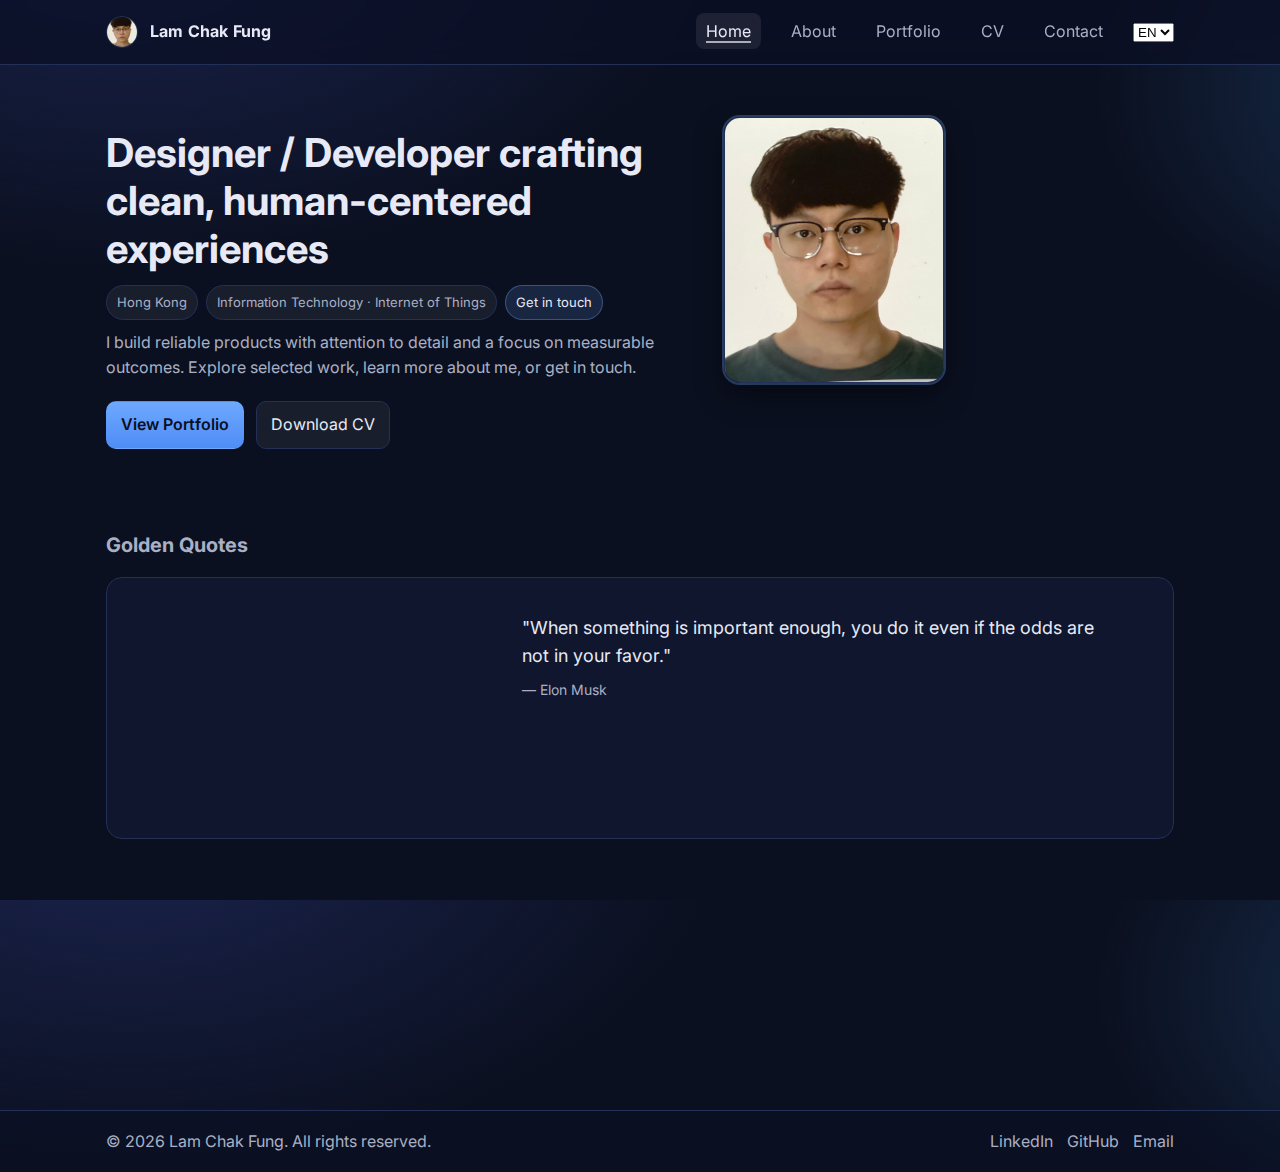
<file: index.html>
<!DOCTYPE html>
<html lang="en">
<head>
    <meta charset="utf-8">
    <meta name="viewport" content="width=device-width, initial-scale=1">
    <meta name="description" content="Professional personal website of Lam Chak Fung – portfolio, CV, and contact.">
    <title>Lam Chak Fung · Portfolio</title>
    <link rel="preconnect" href="https://fonts.googleapis.com">
    <link rel="preconnect" href="https://fonts.gstatic.com" crossorigin>
    <link href="https://fonts.googleapis.com/css2?family=Inter:wght@400;500;600;700&display=swap" rel="stylesheet">
    <link rel="stylesheet" href="css/styles.css">
</head>
<body>
    <header class="site-header">
        <div class="container header-inner">
            <a class="brand" href="index.html" aria-label="Home">
                <img src="images/Icon.jpeg" alt="Profile photo" class="brand-avatar" onerror="this.style.display='none'">
                <span class="brand-name">Lam Chak Fung</span>
            </a>
            <button class="nav-toggle" aria-expanded="false" aria-controls="site-nav" aria-label="Toggle navigation">
                <span class="nav-toggle-bar"></span>
                <span class="nav-toggle-bar"></span>
                <span class="nav-toggle-bar"></span>
            </button>
            <nav id="site-nav" class="site-nav" aria-label="Primary">
                <ul>
                    <li><a class="active" href="index.html" data-i18n="nav.home">Home</a></li>
                    <li><a href="about.html" data-i18n="nav.about">About</a></li>
                    <li><a href="portfolio.html" data-i18n="nav.portfolio">Portfolio</a></li>
                    <li><a href="cv.html" data-i18n="nav.cv">CV</a></li>
                    <li><a href="contact.html" data-i18n="nav.contact">Contact</a></li>
                    <li>
                        <select id="lang-switch" aria-label="Language">
                            <option value="en">EN</option>
                            <option value="zh-Hant">繁</option>
                        </select>
                    </li>
                </ul>
            </nav>
        </div>
    </header>

    <main>
        <section class="hero">
            <div class="container hero-inner">
                <div class="hero-copy">
                    <h1 data-i18n="home.hero_title">Designer / Developer crafting clean, human-centered experiences</h1>
                    <div class="hero-meta">
                        <span class="pill">Hong Kong</span>
                        <span class="pill">Information Technology · Internet of Things</span>
                        <a class="pill link" href="mailto:lamchakfung01@gmail.com">Get in touch</a>
                    </div>
                    <p data-i18n="home.hero_sub">I build reliable products with attention to detail and a focus on measurable outcomes. Explore selected work, learn more about me, or get in touch.</p>
                    <div class="hero-actions">
                        <a class="btn primary" href="portfolio.html" data-i18n="home.view_portfolio">View Portfolio</a>
                        <a class="btn" href="cv.html" data-i18n="home.download_cv">Download CV</a>
                    </div>
                </div>
                <div class="hero-media">
                    <img class="avatar-elevated" src="images/Icon.jpeg" alt="Portrait of Lam Chak Fung" onerror="this.src=''; this.alt=''; this.style.background='#e5e7eb'; this.style.height='240px'; this.style.borderRadius='16px';">
                </div>
            </div>
        </section>

        <section class="quotes">
            <div class="container">
                <h2 class="section-title" data-i18n="home.quotes">Golden Quotes</h2>
                <div class="quote-card reveal" data-animate="zoom">
                    <div id="quote-img" class="quote-img" aria-hidden="true"></div>
                    <figure class="quote-body">
                        <blockquote id="quote-text">"Simplicity is the soul of efficiency."</blockquote>
                        <figcaption id="quote-author">— Austin Freeman</figcaption>
                    </figure>
                </div>
            </div>
        </section>

        <section class="highlights">
            <div class="container">
                <h2 class="section-title" data-i18n="home.highlights">Highlights</h2>
                <div class="cards">
                    <article class="card">
                        <h3 data-i18n="home.card1_t">Performance-minded</h3>
                        <p data-i18n="home.card1_d">Optimizing for speed and accessibility to reach everyone, everywhere.</p>
                    </article>
                    <article class="card">
                        <h3 data-i18n="home.card2_t">End-to-end delivery</h3>
                        <p data-i18n="home.card2_d">From discovery and prototyping to deployment and iteration.</p>
                    </article>
                    <article class="card">
                        <h3 data-i18n="home.card3_t">Collaborative</h3>
                        <p data-i18n="home.card3_d">Clear communication and pragmatic solutions that align with business goals.</p>
                    </article>
                </div>
            </div>
        </section>
    </main>

    <footer class="site-footer">
        <div class="container footer-inner">
            <p>© <span id="year"></span> Lam Chak Fung. <span data-i18n="footer.rights">All rights reserved.</span></p>
            <div class="social">
                <a href="#" aria-label="LinkedIn" data-i18n="footer.linkedin">LinkedIn</a>
                <a href="#" aria-label="GitHub" data-i18n="footer.github">GitHub</a>
                <a href="mailto:lamchakfung01@gmail.com" aria-label="Email" data-i18n="footer.email">Email</a>
            </div>
        </div>
    </footer>

    <script src="js/scripts.js" defer></script>
</body>
</html>
</file>
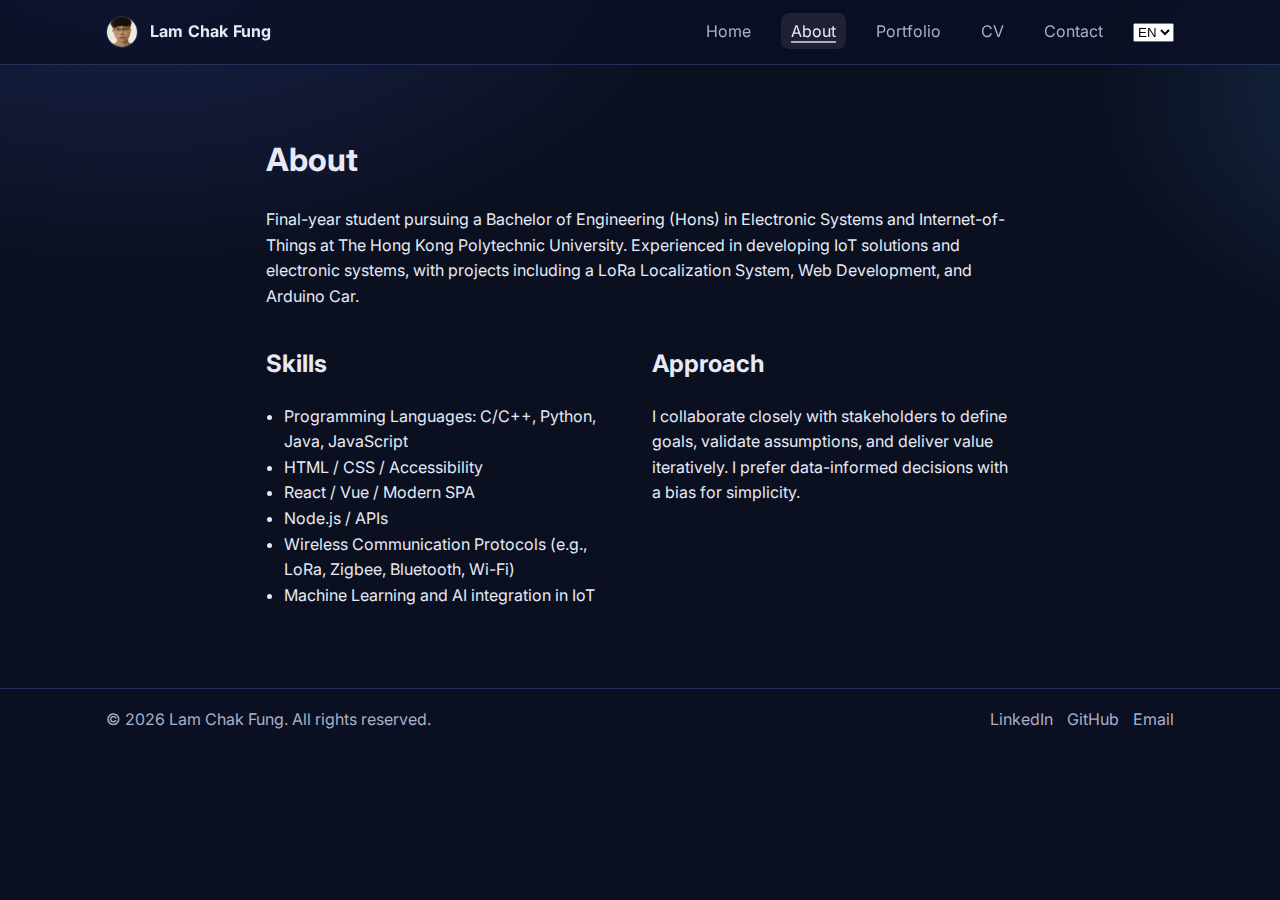
<file: about.html>
<!DOCTYPE html>
<html lang="en">
<head>
    <meta charset="utf-8">
    <meta name="viewport" content="width=device-width, initial-scale=1">
    <meta name="description" content="About Lam Chak Fung – background, skills, and approach.">
    <title>About · Lam Chak Fung</title>
    <link rel="preconnect" href="https://fonts.googleapis.com">
    <link rel="preconnect" href="https://fonts.gstatic.com" crossorigin>
    <link href="https://fonts.googleapis.com/css2?family=Inter:wght@400;500;600;700&display=swap" rel="stylesheet">
    <link rel="stylesheet" href="css/styles.css">
</head>
<body>
    <header class="site-header">
        <div class="container header-inner">
            <a class="brand" href="index.html" aria-label="Home">
                <img src="images/Icon.jpeg" alt="Profile photo" class="brand-avatar" onerror="this.style.display='none'">
                <span class="brand-name">Lam Chak Fung</span>
            </a>
            <button class="nav-toggle" aria-expanded="false" aria-controls="site-nav" aria-label="Toggle navigation">
                <span class="nav-toggle-bar"></span>
                <span class="nav-toggle-bar"></span>
                <span class="nav-toggle-bar"></span>
            </button>
            <nav id="site-nav" class="site-nav" aria-label="Primary">
                <ul>
                    <li><a href="index.html" data-i18n="nav.home">Home</a></li>
                    <li><a class="active" href="about.html" data-i18n="nav.about">About</a></li>
                    <li><a href="portfolio.html" data-i18n="nav.portfolio">Portfolio</a></li>
                    <li><a href="cv.html" data-i18n="nav.cv">CV</a></li>
                    <li><a href="contact.html" data-i18n="nav.contact">Contact</a></li>
                    <li>
                        <select id="lang-switch" aria-label="Language">
                            <option value="en">EN</option>
                            <option value="zh-Hant">繁</option>
                        </select>
                    </li>
                </ul>
            </nav>
        </div>
    </header>

    <main class="page">
        <section class="container narrow">
            <h1 data-i18n="about.title">About</h1>
            <p data-i18n="about.summary">Final-year student pursuing a Bachelor of Engineering (Hons) in Electronic Systems and Internet-of-Things at The Hong Kong Polytechnic University. Experienced in developing IoT solutions and electronic systems, with projects including a LoRa Localization System, Web Development, and Arduino Car.</p>
            <div class="split">
                <div>
                    <h2 data-i18n="about.skills">Skills</h2>
                    <ul class="checklist">
                        <li>Programming Languages: C/C++, Python, Java, JavaScript</li>
                        <li>HTML / CSS / Accessibility</li>
                        <li>React / Vue / Modern SPA</li>
                        <li>Node.js / APIs</li>
                        <li>Wireless Communication Protocols (e.g., LoRa, Zigbee, Bluetooth, Wi-Fi)</li>
                        <li>Machine Learning and AI integration in IoT</li>
                    </ul>
                </div>
                <div>
                    <h2 data-i18n="about.approach">Approach</h2>
                    <p data-i18n="about.approach_d">I collaborate closely with stakeholders to define goals, validate assumptions, and deliver value iteratively. I prefer data-informed decisions with a bias for simplicity.</p>
                </div>
            </div>
        </section>
    </main>

    <footer class="site-footer">
        <div class="container footer-inner">
            <p>© <span id="year"></span> Lam Chak Fung. All rights reserved.</p>
            <div class="social">
                <a href="#" aria-label="LinkedIn">LinkedIn</a>
                <a href="#" aria-label="GitHub">GitHub</a>
                <a href="mailto:lamchakfung01@gmail.com" aria-label="Email">Email</a>
            </div>
        </div>
    </footer>

    <script src="js/scripts.js" defer></script>
</body>
</html>
</file>
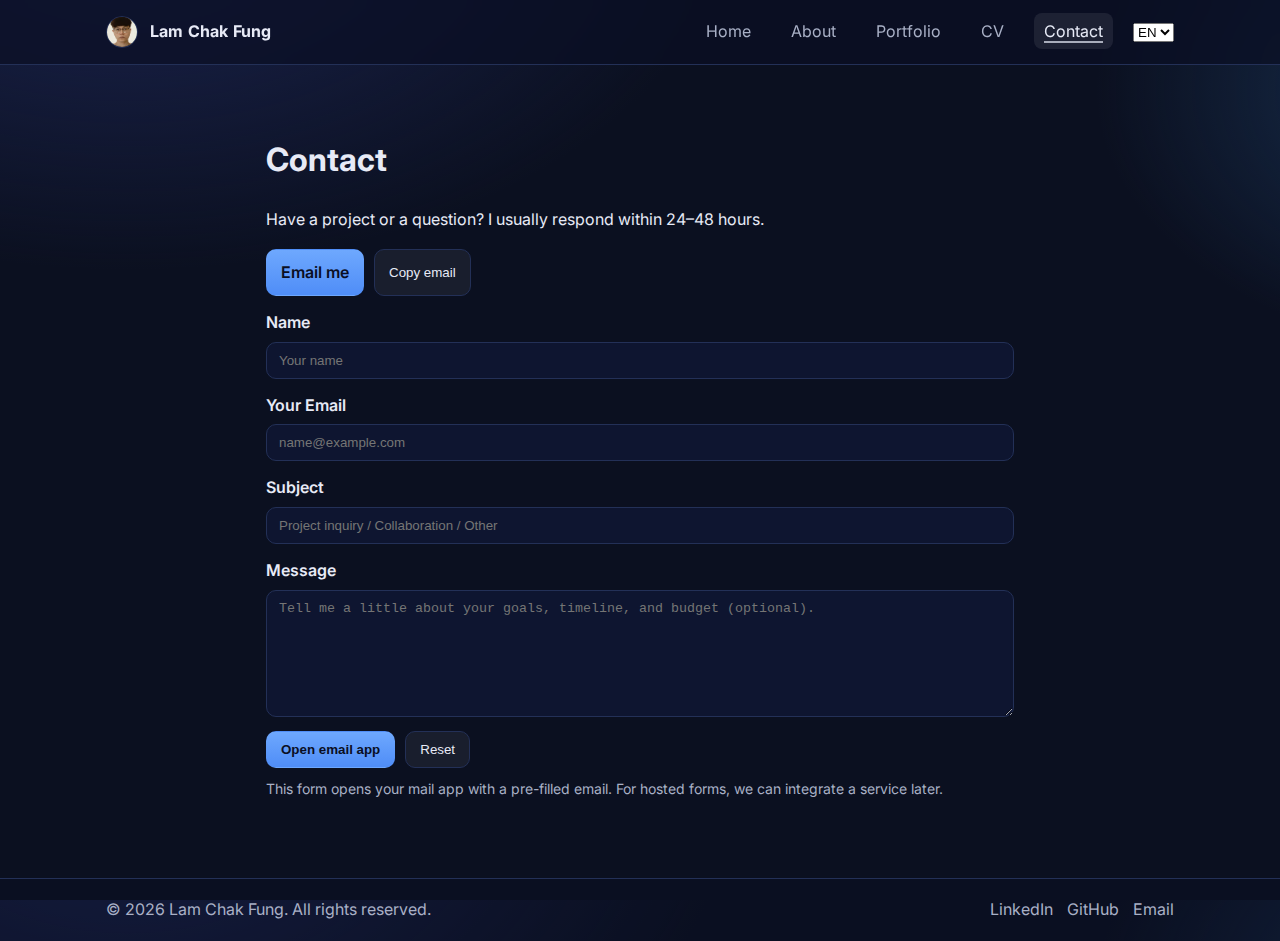
<file: contact.html>
<!DOCTYPE html>
<html lang="en">
<head>
    <meta charset="utf-8">
    <meta name="viewport" content="width=device-width, initial-scale=1">
    <meta name="description" content="Contact Lam Chak Fung – send a message.">
    <title>Contact · Lam Chak Fung</title>
    <link rel="preconnect" href="https://fonts.googleapis.com">
    <link rel="preconnect" href="https://fonts.gstatic.com" crossorigin>
    <link href="https://fonts.googleapis.com/css2?family=Inter:wght@400;500;600;700&display=swap" rel="stylesheet">
    <link rel="stylesheet" href="css/styles.css">
</head>
<body>
    <header class="site-header">
        <div class="container header-inner">
            <a class="brand" href="index.html" aria-label="Home">
                <img src="images/Icon.jpeg" alt="Profile photo" class="brand-avatar" onerror="this.style.display='none'">
                <span class="brand-name">Lam Chak Fung</span>
            </a>
            <button class="nav-toggle" aria-expanded="false" aria-controls="site-nav" aria-label="Toggle navigation">
                <span class="nav-toggle-bar"></span>
                <span class="nav-toggle-bar"></span>
                <span class="nav-toggle-bar"></span>
            </button>
            <nav id="site-nav" class="site-nav" aria-label="Primary">
                <ul>
                    <li><a href="index.html" data-i18n="nav.home">Home</a></li>
                    <li><a href="about.html" data-i18n="nav.about">About</a></li>
                    <li><a href="portfolio.html" data-i18n="nav.portfolio">Portfolio</a></li>
                    <li><a href="cv.html" data-i18n="nav.cv">CV</a></li>
                    <li><a class="active" href="contact.html" data-i18n="nav.contact">Contact</a></li>
                    <li>
                        <select id="lang-switch" aria-label="Language">
                            <option value="en">EN</option>
                            <option value="zh-Hant">繁</option>
                        </select>
                    </li>
                </ul>
            </nav>
        </div>
    </header>

    <main class="page">
        <section class="container narrow">
            <h1 data-i18n="contact.title">Contact</h1>
            <p data-i18n="contact.intro">Have a project or a question? I usually respond within 24–48 hours.</p>
            <div class="contact-actions">
                <a class="btn primary" href="mailto:lamchakfung01@gmail.com" aria-label="Email Lam Chak Fung" data-i18n="contact.email_me">Email me</a>
                <button class="btn" type="button" id="copy-email" data-email="lamchakfung01@gmail.com" data-i18n="contact.copy_email">Copy email</button>
            </div>

            <form id="contact-form" class="contact-form" aria-label="Email form">
                <div class="form-row">
                    <label for="name" data-i18n="contact.name">Name</label>
                    <input id="name" name="name" type="text" autocomplete="name" placeholder="Your name" required>
                </div>
                <div class="form-row">
                    <label for="fromEmail" data-i18n="contact.your_email">Your Email</label>
                    <input id="fromEmail" name="fromEmail" type="email" autocomplete="email" placeholder="name@example.com" required>
                </div>
                <div class="form-row">
                    <label for="subject" data-i18n="contact.subject">Subject</label>
                    <input id="subject" name="subject" type="text" placeholder="Project inquiry / Collaboration / Other" required>
                </div>
                <div class="form-row">
                    <label for="message" data-i18n="contact.message">Message</label>
                    <textarea id="message" name="message" rows="7" placeholder="Tell me a little about your goals, timeline, and budget (optional)." required></textarea>
                </div>
                <div class="form-actions">
                    <button class="btn primary" type="submit" data-i18n="contact.open_email_app">Open email app</button>
                    <button class="btn" type="reset" data-i18n="contact.reset">Reset</button>
                </div>
                <p class="form-note" data-i18n="contact.note">This form opens your mail app with a pre-filled email. For hosted forms, we can integrate a service later.</p>
            </form>

            <div id="toast" class="toast" role="status" aria-live="polite" hidden>Email copied</div>
        </section>
    </main>

    <footer class="site-footer">
        <div class="container footer-inner">
            <p>© <span id="year"></span> Lam Chak Fung. All rights reserved.</p>
            <div class="social">
                <a href="#" aria-label="LinkedIn">LinkedIn</a>
                <a href="#" aria-label="GitHub">GitHub</a>
                <a href="mailto:lamchakfung01@gmail.com" aria-label="Email">Email</a>
            </div>
        </div>
    </footer>

    <script src="js/scripts.js" defer></script>
</body>
</html>
</file>
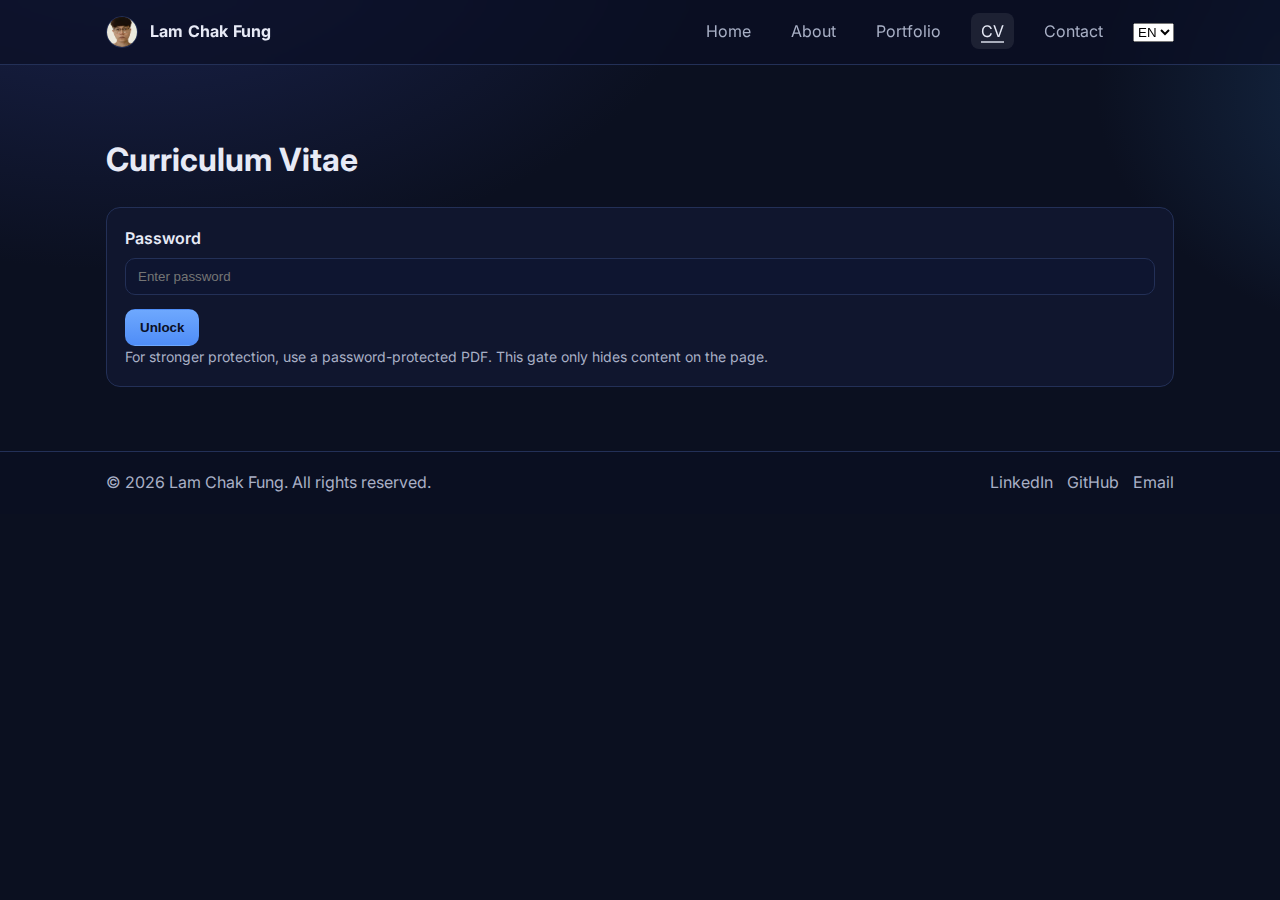
<file: cv.html>
<!DOCTYPE html>
<html lang="en">
<head>
    <meta charset="utf-8">
    <meta name="viewport" content="width=device-width, initial-scale=1">
    <meta name="description" content="CV / Resume of Lam Chak Fung.">
    <title>CV · Lam Chak Fung</title>
    <link rel="preconnect" href="https://fonts.googleapis.com">
    <link rel="preconnect" href="https://fonts.gstatic.com" crossorigin>
    <link href="https://fonts.googleapis.com/css2?family=Inter:wght@400;500;600;700&display=swap" rel="stylesheet">
    <link rel="stylesheet" href="css/styles.css">
</head>
<body>
    <header class="site-header">
        <div class="container header-inner">
            <a class="brand" href="index.html" aria-label="Home">
                <img src="images/Icon.jpeg" alt="Profile photo" class="brand-avatar" onerror="this.style.display='none'">
                <span class="brand-name">Lam Chak Fung</span>
            </a>
            <button class="nav-toggle" aria-expanded="false" aria-controls="site-nav" aria-label="Toggle navigation">
                <span class="nav-toggle-bar"></span>
                <span class="nav-toggle-bar"></span>
                <span class="nav-toggle-bar"></span>
            </button>
            <nav id="site-nav" class="site-nav" aria-label="Primary">
                <ul>
                    <li><a href="index.html" data-i18n="nav.home">Home</a></li>
                    <li><a href="about.html" data-i18n="nav.about">About</a></li>
                    <li><a href="portfolio.html" data-i18n="nav.portfolio">Portfolio</a></li>
                    <li><a class="active" href="cv.html" data-i18n="nav.cv">CV</a></li>
                    <li><a href="contact.html" data-i18n="nav.contact">Contact</a></li>
                    <li>
                        <select id="lang-switch" aria-label="Language">
                            <option value="en">EN</option>
                            <option value="zh-Hant">繁</option>
                        </select>
                    </li>
                </ul>
            </nav>
        </div>
    </header>

    <main class="page">
        <section class="container">
            <h1 data-i18n="cv.title">Curriculum Vitae</h1>

            <section id="cv-lock" class="card" data-pass="LamCV">
                <div class="form-row">
                    <label for="cv-pass">Password</label>
                    <input id="cv-pass" type="password" placeholder="Enter password">
                </div>
                <div class="form-actions">
                    <button id="cv-unlock" class="btn primary" type="button">Unlock</button>
                </div>
                <p class="form-note">For stronger protection, use a password-protected PDF. This gate only hides content on the page.</p>
            </section>

            <div id="cv-content" hidden>
                <div class="cv-actions">
                    <a class="btn primary" href="assets/Lam%20Chak%20Fung%27s%20CV.pdf" target="_blank" rel="noopener">Open PDF</a>
                    <a class="btn" download href="assets/Lam%20Chak%20Fung%27s%20CV.pdf">Download</a>
                </div>
                <div class="embed-wrapper">
                    <iframe title="Resume PDF" src="assets/Lam%20Chak%20Fung%27s%20CV.pdf" loading="lazy"></iframe>
                    <p class="embed-fallback">If the PDF does not load, use the buttons above to open or download it.</p>
                </div>
            </div>
        </section>
    </main>

    <footer class="site-footer">
        <div class="container footer-inner">
            <p>© <span id="year"></span> Lam Chak Fung. All rights reserved.</p>
            <div class="social">
                <a href="#" aria-label="LinkedIn">LinkedIn</a>
                <a href="#" aria-label="GitHub">GitHub</a>
                <a href="mailto:lamchakfung01@gmail.com" aria-label="Email">Email</a>
            </div>
        </div>
    </footer>

    <script src="js/scripts.js" defer></script>
</body>
</html>
</file>
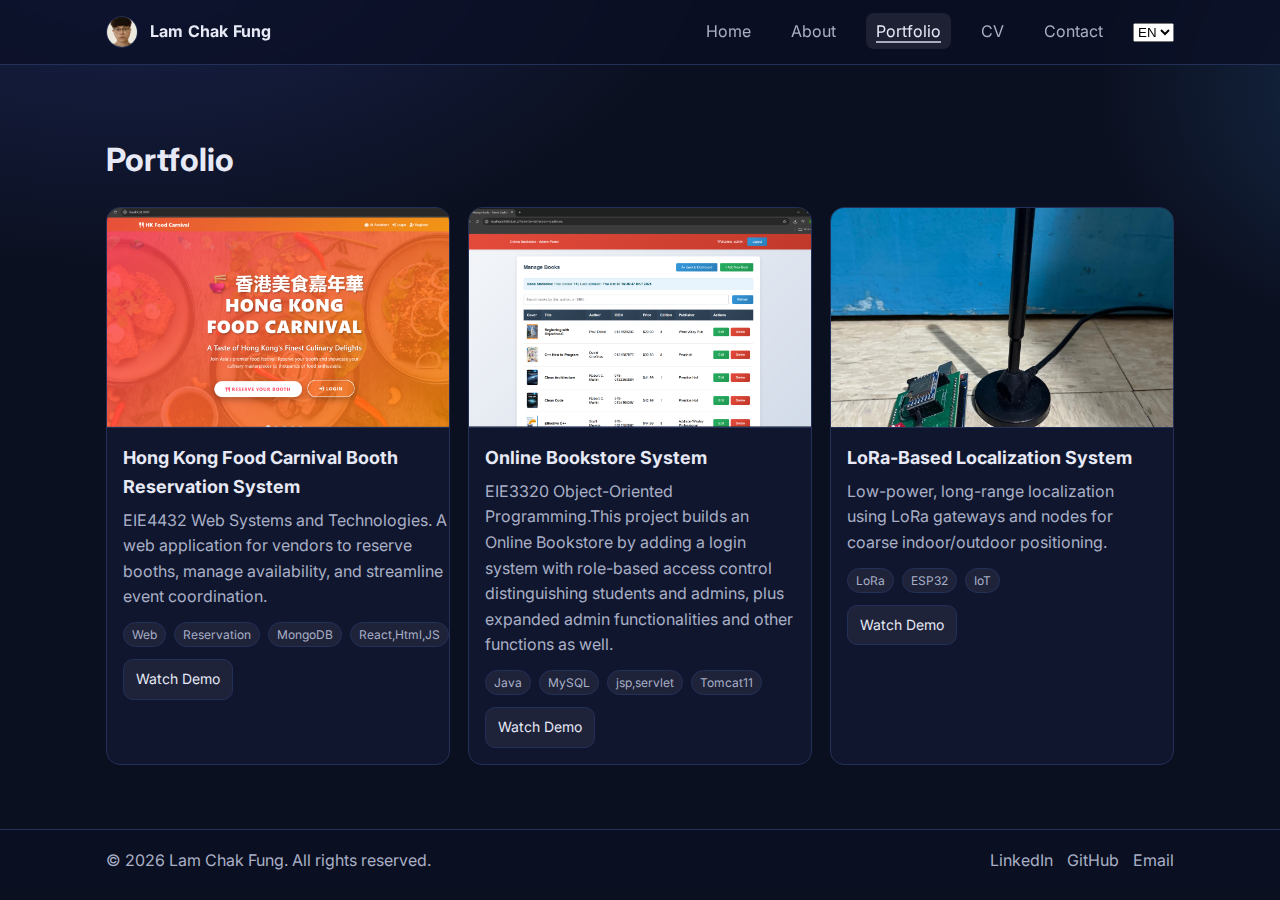
<file: portfolio.html>
<!DOCTYPE html>
<html lang="en">
<head>
    <meta charset="utf-8">
    <meta name="viewport" content="width=device-width, initial-scale=1">
    <meta name="description" content="Selected projects by Lam Chak Fung.">
    <title>Portfolio · Lam Chak Fung</title>
    <link rel="preconnect" href="https://fonts.googleapis.com">
    <link rel="preconnect" href="https://fonts.gstatic.com" crossorigin>
    <link href="https://fonts.googleapis.com/css2?family=Inter:wght@400;500;600;700&display=swap" rel="stylesheet">
    <link rel="stylesheet" href="css/styles.css">
</head>
<body>
    <header class="site-header">
        <div class="container header-inner">
            <a class="brand" href="index.html" aria-label="Home">
                <img src="images/Icon.jpeg" alt="Profile photo" class="brand-avatar" onerror="this.style.display='none'">
                <span class="brand-name">Lam Chak Fung</span>
            </a>
            <button class="nav-toggle" aria-expanded="false" aria-controls="site-nav" aria-label="Toggle navigation">
                <span class="nav-toggle-bar"></span>
                <span class="nav-toggle-bar"></span>
                <span class="nav-toggle-bar"></span>
            </button>
            <nav id="site-nav" class="site-nav" aria-label="Primary">
                <ul>
                    <li><a href="index.html" data-i18n="nav.home">Home</a></li>
                    <li><a href="about.html" data-i18n="nav.about">About</a></li>
                    <li><a class="active" href="portfolio.html" data-i18n="nav.portfolio">Portfolio</a></li>
                    <li><a href="cv.html" data-i18n="nav.cv">CV</a></li>
                    <li><a href="contact.html" data-i18n="nav.contact">Contact</a></li>
                    <li>
                        <select id="lang-switch" aria-label="Language">
                            <option value="en">EN</option>
                            <option value="zh-Hant">繁</option>
                        </select>
                    </li>
                </ul>
            </nav>
        </div>
    </header>

    <main class="page">
        <section class="container">
            <h1 data-i18n="portfolio.title">Portfolio</h1>
            <div class="grid projects">
                <article class="project-card">
                    <div class="project-thumb" role="img" aria-label="Hong Kong Food Carnival Booth Reservation System thumbnail" style="background-image: url('images/EIE4432 Project.png'); background-size: cover; background-position: center;"></div>
                    <div class="project-body">
                        <h2>Hong Kong Food Carnival Booth Reservation System</h2>
                        <p>EIE4432 Web Systems and Technologies. A web application for vendors to reserve booths, manage availability, and streamline event coordination.</p>
                        <div class="project-meta">
                            <span class="tag">Web</span>
                            <span class="tag">Reservation</span>
                            <span class="tag">MongoDB</span>
                            <span class="tag">React,Html,JS</span>
                        </div>
                        <a class="btn small" href="https://youtu.be/etO15BFTmLc" target="_blank" rel="noopener">Watch Demo</a>
                    </div>
                </article>
                <article class="project-card">
                    <div class="project-thumb" role="img" aria-label="Online Bookstore System thumbnail" style="background-image: url('images/EIE3320 Project.png'); background-size: cover; background-position: center;"></div>
                    <div class="project-body">
                        <h2>Online Bookstore System</h2>
                        <p>EIE3320 Object-Oriented Programming.This project builds an Online Bookstore by adding a login system with role-based access control distinguishing students and admins, plus expanded admin functionalities and other functions as well.</p>
                        <div class="project-meta">
                            <span class="tag">Java</span>
                            <span class="tag">MySQL</span>
                            <span class="tag">jsp,servlet</span>
                            <span class="tag">Tomcat11</span>
                        </div>
                        <a class="btn small" href="https://youtu.be/FnxAVr8azi0" target="_blank" rel="noopener">Watch Demo</a>
                    </div>
                </article>
                <article class="project-card">
                    <div class="project-thumb" role="img" aria-label="LoRa-Based Localization System thumbnail" style="background-image: url('images/Lora.jpeg'); background-size: cover; background-position: center;"></div>
                    <div class="project-body">
                        <h2>LoRa-Based Localization System</h2>
                        <p>Low-power, long-range localization using LoRa gateways and nodes for coarse indoor/outdoor positioning.</p>
                        <div class="project-meta">
                            <span class="tag">LoRa</span>
                            <span class="tag">ESP32</span>
                            <span class="tag">IoT</span>
                        </div>
                        <a class="btn small" href="assets/lora-demo.mp4" target="_blank" rel="noopener">Watch Demo</a>
                    </div>
                </article>
            </div>
        </section>
    </main>

    <footer class="site-footer">
        <div class="container footer-inner">
            <p>© <span id="year"></span> Lam Chak Fung. All rights reserved.</p>
            <div class="social">
                <a href="#" aria-label="LinkedIn">LinkedIn</a>
                <a href="#" aria-label="GitHub">GitHub</a>
                <a href="mailto:lamchakfung01@gmail.com" aria-label="Email">Email</a>
            </div>
        </div>
    </footer>

    <script src="js/scripts.js" defer></script>
</body>
</html>
</file>
<file: css/styles.css>
:root {
    --bg: #0b1020;
    --surface: #121936;
    --text: #e7eaf6;
    --muted: #a9b0c6;
    --primary: #6ea8fe;
    --primary-600: #4f8df7;
    --border: #233057;
    --card: #10162e;
}

* { box-sizing: border-box; }
html, body { height: 100%; }
body {
    margin: 0;
    font-family: Inter, system-ui, -apple-system, Segoe UI, Roboto, Arial, sans-serif;
    color: var(--text);
    background: radial-gradient(1000px 600px at 10% -10%, #1b2450 0%, rgba(12,17,38,0) 60%),
                radial-gradient(800px 500px at 120% 10%, #1a3558 0%, rgba(12,17,38,0) 55%),
                var(--bg);
    line-height: 1.6;
}

.container {
    width: 100%;
    max-width: 1100px;
    margin: 0 auto;
    padding: 0 16px;
}

.site-header {
    position: sticky;
    top: 0;
    z-index: 50;
    background: rgba(10, 14, 35, 0.7);
    backdrop-filter: blur(10px);
    border-bottom: 1px solid var(--border);
}
.header-inner {
    display: flex;
    align-items: center;
    justify-content: space-between;
    height: 64px;
}
.brand {
    display: inline-flex;
    align-items: center;
    gap: 12px;
    color: var(--text);
    text-decoration: none;
    font-weight: 700;
}
.brand-avatar {
    width: 32px;
    height: 32px;
    border-radius: 50%;
    object-fit: cover;
    border: 1px solid var(--border);
}
.brand-name { letter-spacing: 0.2px; }

.nav-toggle { display: none; background: none; border: 0; cursor: pointer; }
.nav-toggle-bar { display: block; width: 22px; height: 2px; margin: 5px 0; background: var(--text); }

.site-nav ul { list-style: none; margin: 0; padding: 0; display: flex; gap: 20px; }
.site-nav a {
    color: var(--muted);
    text-decoration: none;
    padding: 8px 10px;
    border-radius: 8px;
}
.site-nav a:hover { color: var(--text); background: rgba(255,255,255,0.06); }
.site-nav a.active { color: var(--text); background: rgba(255,255,255,0.08); }

.hero { padding: 64px 0 48px; }
.hero-inner { display: grid; grid-template-columns: 1.3fr 1fr; gap: 32px; align-items: center; }
.hero h1 { font-size: 40px; line-height: 1.2; margin: 0 0 12px; }
.hero p { color: var(--muted); margin: 0 0 20px; }
.hero-meta { display: flex; flex-wrap: wrap; gap: 8px; margin: 6px 0 10px; }
.pill { display: inline-flex; align-items: center; gap: 6px; padding: 6px 10px; border-radius: 999px; background: rgba(255,255,255,0.06); border: 1px solid var(--border); color: var(--muted); font-size: 13px; }
.pill.link { text-decoration: none; color: var(--text); background: rgba(110,168,254,0.15); border-color: rgba(110,168,254,0.35); }
.pill.link:hover { background: rgba(110,168,254,0.25); }
.hero-actions { display: flex; gap: 12px; }
.hero-media { align-self: start; }
.hero-media img { width: 100%; max-width: 220px; display: block; border-radius: 16px; border: 1px solid var(--border); margin-top: -12px; }
.avatar-elevated { position: relative; box-shadow: 0 12px 30px rgba(0,0,0,0.45); outline: 2px solid rgba(110,168,254,0.3); outline-offset: 0; }
.avatar-elevated::after { content: ""; position: absolute; inset: -2px; border-radius: 18px; pointer-events: none; background: radial-gradient(60% 60% at 30% 0%, rgba(110,168,254,0.35), rgba(0,0,0,0) 70%); }

.btn { display: inline-block; padding: 10px 14px; border-radius: 10px; color: var(--text); text-decoration: none; background: rgba(255,255,255,0.06); border: 1px solid var(--border); }
.btn:hover { background: rgba(255,255,255,0.1); }
.btn.primary { background: linear-gradient(180deg, var(--primary), var(--primary-600)); border-color: transparent; color: #0a0f24; font-weight: 600; }
.btn.small { padding: 8px 12px; font-size: 14px; }

/* Subtle primary button glow */
@keyframes pulse-glow { from { box-shadow: 0 0 0 rgba(110,168,254,0.0); } 50% { box-shadow: 0 0 24px rgba(110,168,254,0.35); } to { box-shadow: 0 0 0 rgba(110,168,254,0.0); } }
.btn.primary:hover { animation: pulse-glow 1.8s ease-in-out infinite; }

.highlights { padding: 24px 0 64px; }
.section-title { font-size: 20px; color: var(--muted); margin: 0 0 16px; }
.quotes { padding: 32px 0 8px; }
.quote-card { background: var(--card); border: 1px solid var(--border); border-radius: 16px; padding: 0; display: grid; grid-template-columns: 1fr 2fr; overflow: hidden; }
.quote-img { min-height: 260px; background: radial-gradient(600px 300px at -10% 10%, #1b2450 0%, rgba(12,17,38,0) 60%), linear-gradient(135deg, #1c2e57, #1b2450); background-size: cover; background-position: left center; background-repeat: no-repeat; }
.quote-body { padding: 20px; }
.quote-card blockquote { margin: 0 0 8px; font-size: 18px; color: var(--text); }
.quote-card figcaption { color: var(--muted); font-size: 14px; }
.cards { display: grid; grid-template-columns: repeat(3, 1fr); gap: 16px; }
.card { background: var(--card); border: 1px solid var(--border); padding: 18px; border-radius: 14px; }
.card h3 { margin: 0 0 8px; }
.card p { margin: 0; color: var(--muted); }

.page { padding: 48px 0 64px; }
.narrow { max-width: 780px; }
.split { display: grid; grid-template-columns: 1fr 1fr; gap: 24px; }
.checklist { padding-left: 18px; }

.grid.projects { display: grid; grid-template-columns: repeat(3, 1fr); gap: 18px; }
.project-card { background: var(--card); border: 1px solid var(--border); border-radius: 14px; overflow: hidden; display: grid; grid-template-rows: 220px auto; }
.project-thumb { background: linear-gradient(135deg, #1c2e57, #1b2450); border-bottom: 1px solid var(--border); }
.project-body { padding: 16px; }
.project-body h2 { margin: 0 0 6px; font-size: 18px; }
.project-body p { margin: 0 0 12px; color: var(--muted); }
.project-meta { display: flex; gap: 8px; margin-bottom: 12px; }
.tag { background: rgba(255,255,255,0.06); border: 1px solid var(--border); color: var(--muted); padding: 2px 8px; border-radius: 999px; font-size: 12px; }

.contact-form { margin-top: 8px; }
.form-row { display: grid; gap: 6px; margin-bottom: 14px; }
label { font-weight: 600; }
input, textarea { width: 100%; padding: 10px 12px; border-radius: 10px; border: 1px solid var(--border); background: #0e1530; color: var(--text); }
.form-actions { display: flex; gap: 10px; }
.form-note { color: var(--muted); font-size: 14px; margin-top: 10px; }
.contact-actions { display: flex; gap: 10px; margin: 8px 0 14px; }

.toast { position: fixed; right: 16px; bottom: 16px; background: rgba(18,25,54,0.95); color: var(--text); border: 1px solid var(--border); padding: 10px 12px; border-radius: 10px; box-shadow: 0 6px 18px rgba(0,0,0,0.25); }

.embed-wrapper { margin-top: 16px; border: 1px solid var(--border); border-radius: 12px; background: var(--card); overflow: hidden; }
.embed-wrapper iframe { display: block; width: 100%; height: 75vh; border: 0; background: #0f1732; }
.embed-fallback { margin: 0; padding: 12px; color: var(--muted); border-top: 1px solid var(--border); }

.site-footer { border-top: 1px solid var(--border); padding: 18px 0; background: rgba(10,14,35,0.4); }
.footer-inner { display: flex; align-items: center; justify-content: space-between; gap: 16px; }
.footer-inner p { margin: 0; color: var(--muted); }
.social { display: flex; gap: 14px; }
.social a { color: var(--muted); text-decoration: none; }
.social a:hover { color: var(--text); }

/* Animated underline for nav links */
.site-nav a { position: relative; }
.site-nav a::after { content: ""; position: absolute; left: 10px; right: 10px; bottom: 6px; height: 2px; background: currentColor; transform: scaleX(0); transform-origin: left; transition: transform .25s ease; opacity: .7; }
.site-nav a:hover::after, .site-nav a.active::after { transform: scaleX(1); }

/* Reveal on scroll */
.reveal { opacity: 0; transform: translateY(16px); transition: opacity .6s ease, transform .6s ease; }
.reveal[data-animate="zoom"] { transform: scale(0.96); }
.reveal.active { opacity: 1; transform: none; }

@media (max-width: 960px) {
    .hero-inner { grid-template-columns: 1fr; }
    .cards { grid-template-columns: 1fr; }
    .grid.projects { grid-template-columns: 1fr 1fr; }
    .split { grid-template-columns: 1fr; }
}

@media (max-width: 720px) {
    .site-nav { position: absolute; left: 0; right: 0; top: 64px; background: rgba(10,14,35,0.98); border-bottom: 1px solid var(--border); display: none; }
    .site-nav.open { display: block; }
    .site-nav ul { flex-direction: column; padding: 12px; gap: 0; }
    .site-nav a { display: block; padding: 12px; }
    .nav-toggle { display: inline-block; }
    .grid.projects { grid-template-columns: 1fr; }
    .project-card { grid-template-rows: 180px auto; }
    .quote-card { grid-template-columns: 1fr; }
    .quote-img { min-height: 200px; }
    .hero-media img { max-width: 180px; margin-top: -16px; }
}
</file>
